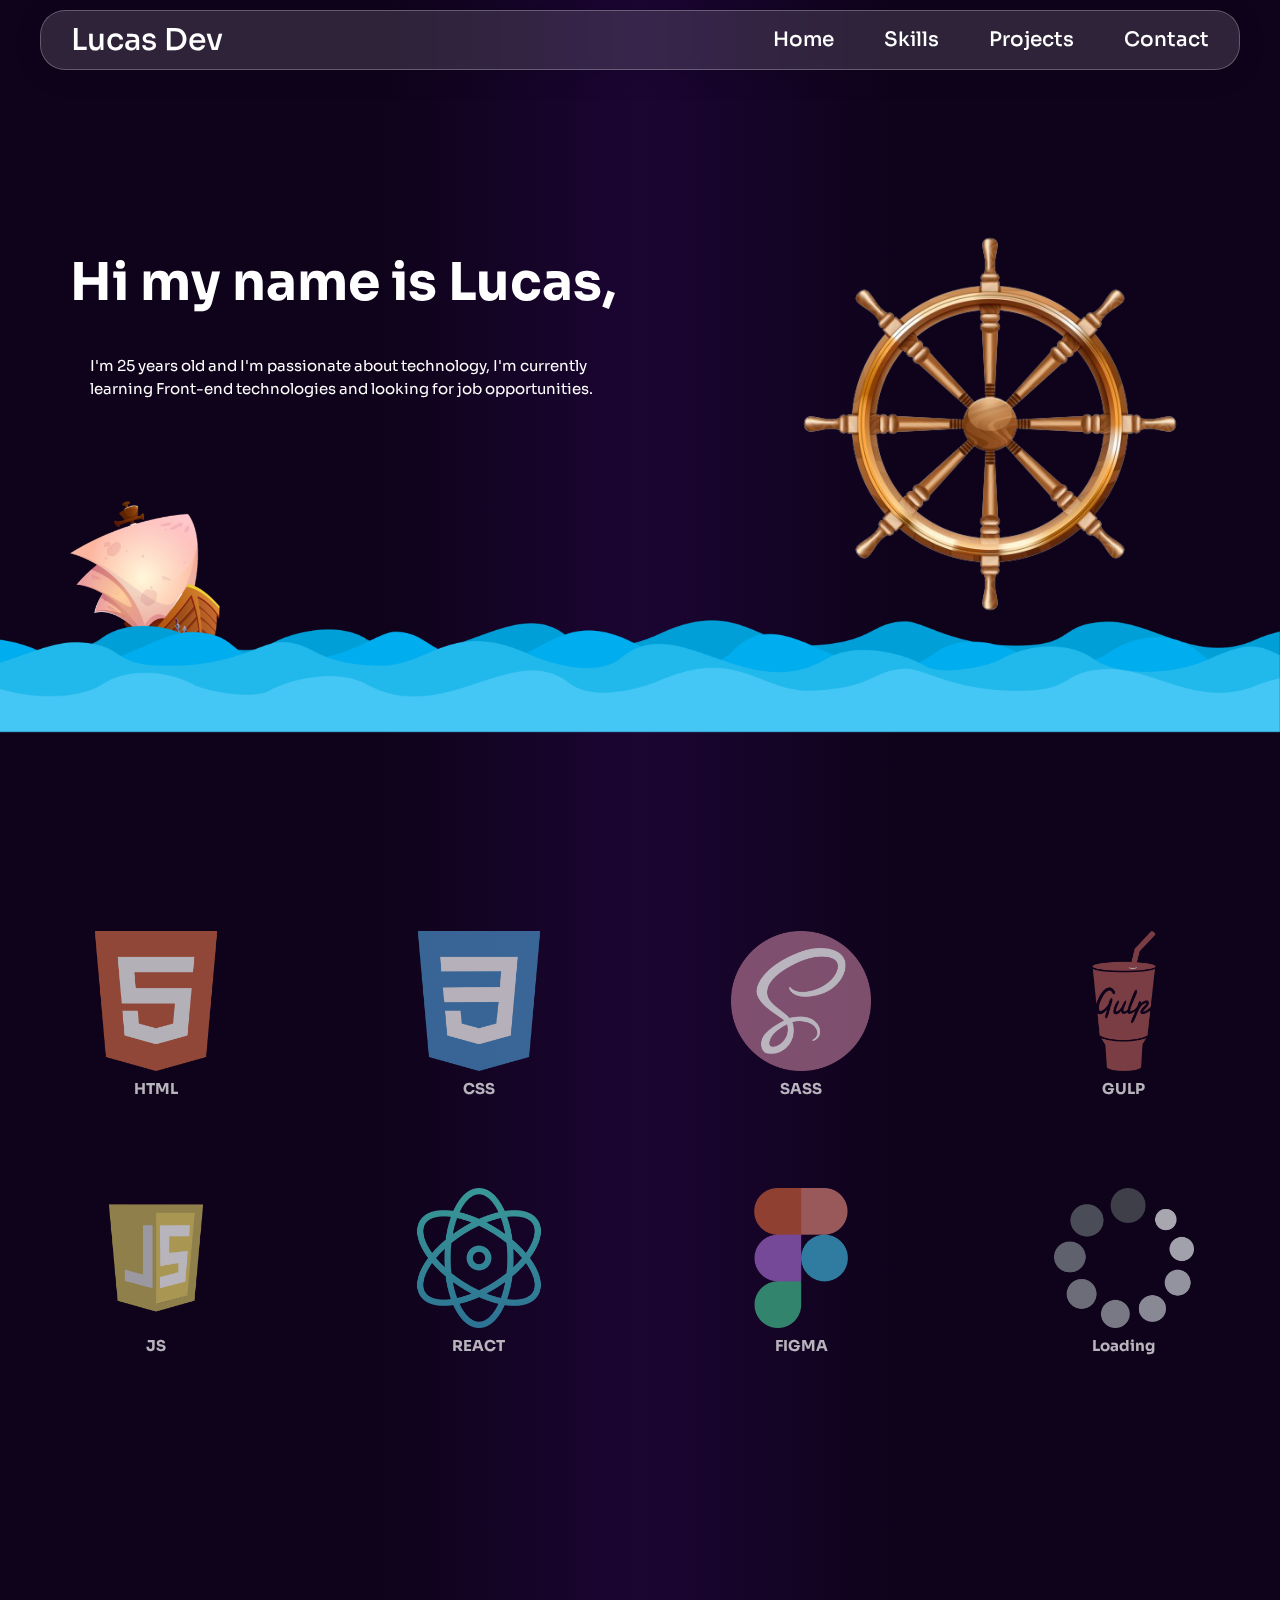
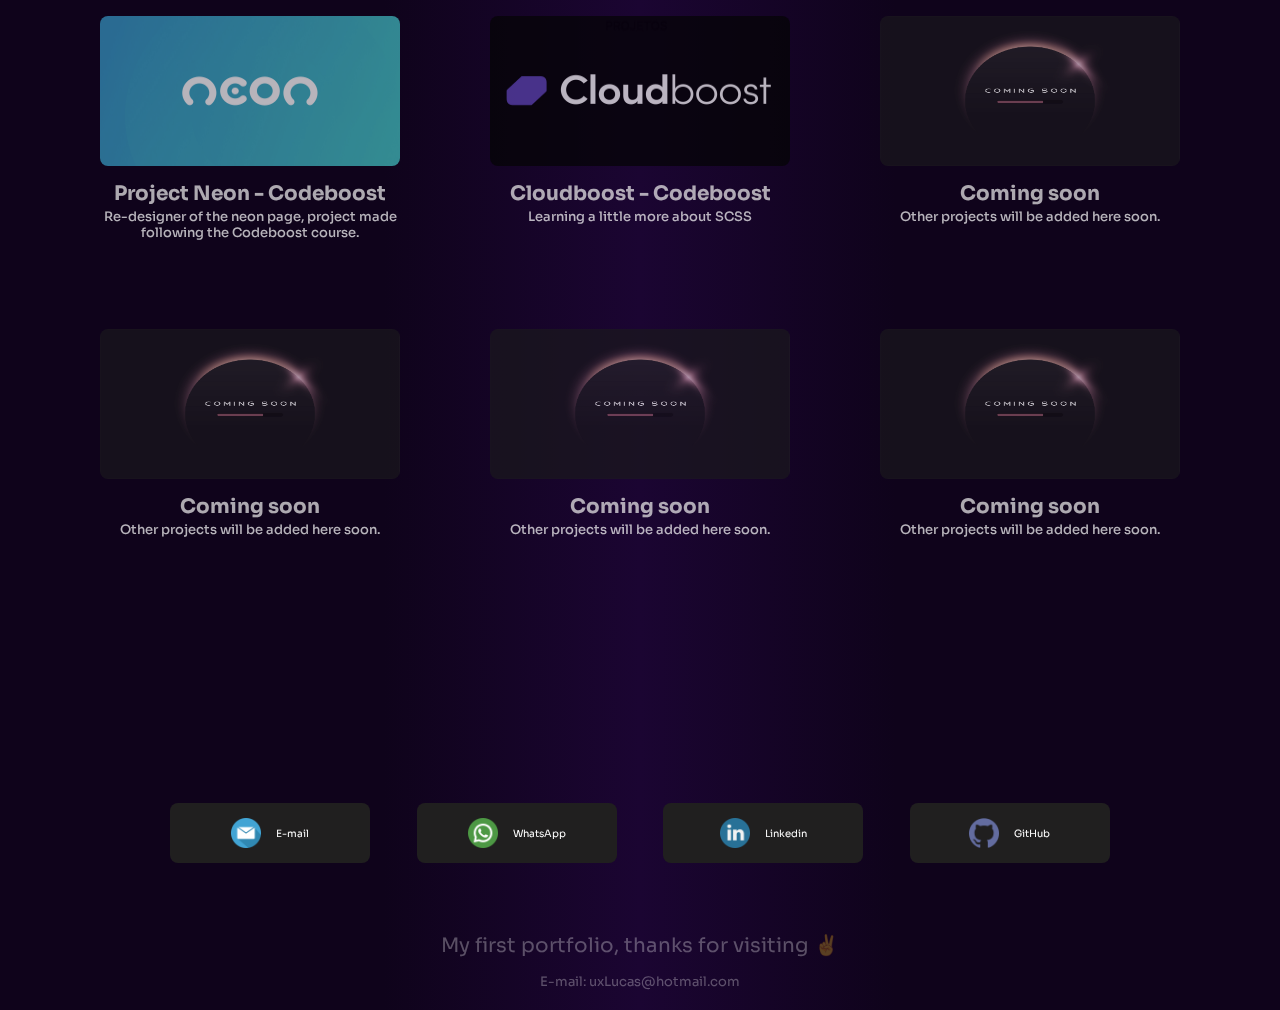
<file: index.html>
<!DOCTYPE html>
<html lang="pt-br">
<head>
    
    <link rel="preconnect" href="https://fonts.googleapis.com">
    <link rel="preconnect" href="https://fonts.gstatic.com" crossorigin>
    <link href="https://fonts.googleapis.com/css2?family=Sora:wght@400;500;700&display=swap" rel="stylesheet">
    <meta charset="UTF-8">
    <meta name="viewport" content="width=device-width, initial-scale=1.0">
    <link rel="icon" type="image/x-icon" href="./favicon.png">
    <link rel="stylesheet" href="./scss/main.css">
    <link href="https://unpkg.com/aos@2.3.1/dist/aos.css" rel="stylesheet">
    <!-- Primary Meta Tags -->
<title>Lucas - Dev Front-End</title>
<meta name="title" content="Lucas - Dev Front-End" />
<meta name="description" content="Front end developer" />

<!-- Open Graph / Facebook -->
<meta property="og:type" content="website" />
<meta property="og:url" content="https://sluucas.github.io/portifolio/" />
<meta property="og:title" content="Lucas - Dev Front-End" />
<meta property="og:description" content="Front end developer" />
<meta property="og:image" content="./thumb.jpg" />

<!-- Twitter -->
<meta property="twitter:card" content="summary_large_image" />
<meta property="twitter:url" content="https://sluucas.github.io/portifolio/" />
<meta property="twitter:title" content="Lucas - Dev Front-End" />
<meta property="twitter:description" content="Front end developer" />
<meta property="twitter:image" content="./thumb.jpg" />

<!-- Meta Tags Generated with https://metatags.io -->
</head>
<body>
    
    <header class="s-nav">
        <nav>
        <div class="container">
                <div class="left">
                    <h2>Lucas Dev</h2>
                </div>
                <div class="right">
                    <ul class="desktop">
                        <li>
                            <a href="#main">Home</a>
                        </li>
                        <li>
                            <a href="#skills">Skills</a>
                        </li>
                        <li>
                            <a href="#projects">Projects</a>
                        </li>
                        <li>
                            <a href="#contact">Contact</a>
                        </li>
                    </ul>
                    <div class="menu-mobile js-menu">
                        <div class="icon">
                            <img src="./img/menu.svg" class="image" alt="">
                            <img src="./img/close.svg" class="close" alt="">
                        </div>
                        
                        <ul class="mobile">
                            <li><a href="#main">Home</a></li>
                            <li><a href="#skills">Skills</a></li>
                            <li><a href="#projects">Projects</a></li>
                            <li><a href="#contact">Contact</a></li>

                        </ul>
                    </div>
                </div>
        </div>
    </nav>
    </header>

    <section class="s-main" id="main">
        <div class="container">
            <div class="main">
                <div class="left-container" data-aos="fade-right">
                    <h1>Hi my name is Lucas,</h1>
                    <p>I'm 25 years old and I'm passionate about technology, I'm currently learning Front-end technologies and looking for job opportunities.</p>
                </div>
                <div class="right-container">
                    <div class="image">
                        <img src="./img/leme.png" alt="">
                    </div>
                </div>

            </div>
            <div class="sea">
                <img src="./img/ondas.png" alt="">
            </div>
            <div class="ship">
                <img src="./img/navio.png" alt="">
            </div>
            
        </div>
        
        
        
    </section>

    <section class="s-skills" id="skills">
        <div class="container">
            <div class="text" data-aos="fade-right">
                <h2>Skills</h2>
            </div>
            <div class="skills">
                <div class="card-skills">
                    <div class="img">
                         <img src="./img/skills/html.png" alt="HTML">
                    </div>
                    <div class="txt">
                        <span>HTML</span>
                    </div>
                    
                </div>
                <div class="card-skills">
                    <div class="img">
                         <img src="./img/skills/css.png" alt="CSS">
                    </div>
                    <div class="txt">
                        <span>CSS</span>
                    </div>
                    
                </div>
                <div class="card-skills ">
                    <div class="img">
                         <img src="./img/skills/sass.png" alt="SASS">
                    </div>
                    <div class="txt">
                        <span>SASS</span>
                    </div>
                    
                </div>
                <div class="card-skills " >
                    <div class="img">
                         <img src="./img/skills/gulp.png" alt="GULP">
                    </div>
                    <div class="txt">
                        <span>GULP</span>
                    </div>
                    
                </div>
                <div class="card-skills ">
                    <div class="img">
                         <img src="./img/skills/js.png" alt="JS">
                    </div>
                    <div class="txt">
                        <span>JS</span>
                    </div>
                    
                </div>
                <div class="card-skills " >
                    <div class="img">
                         <img src="./img/skills/react.png" alt="REACT">
                    </div>
                    <div class="txt">
                        <span>REACT</span>
                    </div>
                    
                </div>
                <div class="card-skills " >
                    <div class="img">
                         <img src="./img/skills/figma.png" alt="FIGMA">
                    </div>
                    <div class="txt">
                        <span>FIGMA</span>
                    </div>
                    
                </div>
                <div class="card-skills " >
                    <div class="img">
                         <img src="./img/skills/loading.png" alt="LOADING">
                    </div>
                    <div class="txt">
                        <span>Loading</span>
                    </div>
                    
                </div>
            </div>
        </div>
    </section>

    <section class="s-projects" id="projects">
        <div class="container">
            <div class="text" data-aos="fade-right">
                <h2>Projects</h2>
            </div>
            <div class="projects">
                <div class="card-projects">
                    <a href="https://lp-neon001.netlify.app/" class="card" target="_blank">
                    <div class="image">
                        <img src="./img/projects/neon.jpg" alt="Projeto Neon">
                    </div>
                    <div class="text">
                        <h4>Project Neon - Codeboost</h4>
                        <p>Re-designer of the neon page, project made following the Codeboost course.</p>
                    </div>
                </a>
                </div>
                <div class="card-projects" >
                    <a href="https://lp-cloudboost.netlify.app/" target="_blank" class="card">
                    <div class="image">
                        <img src="./img/projects/cloudboost.jpg" alt="Coming soon">
                    </div>
                    <div class="text">
                        <h4>Cloudboost - Codeboost</h4>
                        <p>Learning a little more about SCSS</p>
                    </div>
                </a>
                </div>
                <div class="card-projects" >
                    <a href="" class="card">
                    <div class="image">
                        <img src="./img/projects/Comingsoon.jpg" alt="Coming soon">
                    </div>
                    <div class="text">
                        <h4>Coming soon</h4>
                        <p>Other projects will be added here soon.</p>
                    </div>
                </a>
                </div>
                <div class="card-projects" >
                    <a href="" class="card">
                    <div class="image">
                        <img src="./img/projects/Comingsoon.jpg" alt="Coming soon">
                    </div>
                    <div class="text">
                        <h4>Coming soon</h4>
                        <p>Other projects will be added here soon.</p>
                    </div>
                </a>
                </div>
                <div class="card-projects" >
                    <a href="" class="card">
                    <div class="image">
                        <img src="./img/projects/Comingsoon.jpg" alt="Coming soon">
                    </div>
                    <div class="text">
                        <h4>Coming soon</h4>
                        <p>Other projects will be added here soon.</p>
                    </div>
                </a>
                </div>
                <div class="card-projects" >
                    <a href="" class="card">
                    <div class="image">
                        <img src="./img/projects/Comingsoon.jpg" alt="Coming soon">
                    </div>
                    <div class="text">
                        <h4>Coming soon</h4>
                        <p>Other projects will be added here soon.</p>
                    </div>
                </a>
                </div>
            </div>
        </div>
    </section>

    <section class="s-contact" id="contact">
        <div class="container">
            <div class="contact">
                <div class="text" data-aos="fade-right">
                    <h2>Contact-me</h2>
                </div>
                <div class="info">
                    <ul>
                        <li>
                            <a href="mailto:uxLucas@hotmail.com" target="_blank" class="card-contact">
                                <img src="./img/icons/email.png" class="icon" alt="email">
                                <p>E-mail</p>
                            </a>
                        </li>
                        <li>
                            <a href="https://wa.me/+5511962546063" target="_blank" class="card-contact">
                                <img src="./img/icons/whatsapp.png" class="icon" alt="Whatsapp">
                                <p>WhatsApp</p>
                            </a>
                        </li>
                        <li>
                            <a href="https://www.linkedin.com/in/lucas-silva-434702266/" target="_blank" class="card-contact">
                                <img src="./img/icons/linkedin.png" class="icon" alt="linkedin">
                                <p>Linkedin</p>
                            </a>
                        </li>
                        <li>
                            <a href="https://github.com/sLuucas" target="_blank" class="card-contact">
                                <img src="./img/icons/github.png" class="icon" alt="github">
                                <p>GitHub</p>
                            </a>
                        </li>
                    </ul>
                </div>
            </div>
        </div>
    </section>

    <footer class="s-footer"> 
        <div class="container">
            <div class="end">
                <p>My first portfolio, thanks for visiting ✌️</p>
                <span>E-mail: uxLucas@hotmail.com</span>
            </div>
        </div>
    </footer>


    <script src="https://unpkg.com/aos@2.3.1/dist/aos.js"></script>
    <script src="./js/main.js"></script>
</body>
</html>
</file>
<file: scss/main.css>
* {
  padding: 0;
  margin: 0;
  box-sizing: border-box;
  text-decoration: none;
  font-family: "Sora", sans-serif;
  color: #FFFFFF;
}

html {
  font-size: 62.5%;
  overflow-x: hidden;
}

ul {
  text-decoration: none;
  list-style: none;
}

a {
  text-decoration: none;
  list-style: none;
  color: #FFFFFF;
}

img {
  max-width: 100%;
}

body {
  background: rgb(15, 3, 27);
  background: linear-gradient(90deg, rgb(15, 3, 27) 0%, rgb(15, 3, 27) 30%, rgb(27, 5, 50) 50%, rgb(15, 3, 27) 70%, rgb(15, 3, 27) 100%);
}

h2, h3, h4, h5 {
  color: #f1f0f0;
}

.container {
  width: 100%;
  max-width: 120rem;
  padding: 0 3rem;
  margin: 0 auto;
}

.card-skills {
  cursor: pointer;
  width: 100%;
  max-width: 16rem;
  display: flex;
  flex-direction: column;
  justify-content: center;
  align-items: center;
  padding: 1rem 1rem;
  opacity: 0.7;
  filter: grayscale(0.4);
  transition: all 0.3s;
}
.card-skills:hover {
  opacity: 1;
  filter: saturate(1.5);
  transform: scale(1.1);
}
.card-skills img {
  max-width: 100%;
}
.card-skills span {
  display: block;
  margin-top: 5px;
  font-size: 1.5rem;
  color: #FFFFFF;
  font-weight: 700;
}
@media (max-width: 1200px) {
  .card-skills {
    max-width: 13rem;
  }
}
@media (max-width: 600px) {
  .card-skills {
    opacity: 1;
    filter: none;
  }
}

.card-projects {
  display: flex;
  align-items: center;
  justify-content: center;
  width: 30rem;
  opacity: 0.7;
  filter: grayscale(0.4);
  transition: all 0.3s ease-in;
}
.card-projects:hover {
  opacity: 1;
  filter: saturate(1.5);
  transform: scale(1.02);
}
.card-projects .card .image img {
  width: 30rem;
  height: 15rem;
  -o-object-fit: fill;
     object-fit: fill;
  border-radius: 8px;
}
.card-projects .card .text {
  padding-top: 1rem;
  width: 100%;
  max-width: 30rem;
  height: 5rem;
}
.card-projects .card .text h4 {
  text-align: center;
  font-size: 2rem;
  line-height: 150%;
  font-weight: 700;
}
.card-projects .card .text p {
  text-align: center;
  font-size: 1.3rem;
  line-height: 125%;
  font-weight: 500;
  padding-bottom: 1rem;
}
@media (max-width: 1200px) {
  .card-projects {
    width: 25rem;
  }
}
@media (max-width: 600px) {
  .card-projects {
    width: 30rem;
    opacity: 1;
    filter: none;
  }
}

.card-contact {
  display: flex;
  align-items: center;
  justify-content: center;
  width: 20rem;
  padding: 1.5rem 1.5rem;
  background-color: #201f1f;
  border-radius: 8px;
  filter: grayscale(0.4);
  transition: all 0.3s;
}
.card-contact:hover {
  opacity: 1;
  filter: saturate(1.5);
  transform: scale(1.02);
}
.card-contact .icon {
  width: 3rem;
  margin-right: 1.5rem;
}
@media (max-width: 1200px) {
  .card-contact {
    width: 19rem;
  }
}
@media (max-width: 900px) {
  .card-contact {
    width: 23rem;
  }
}
@media (max-width: 600px) {
  .card-contact {
    width: 14rem;
    opacity: 1;
    filter: none;
  }
}
@media (max-width: 440px) {
  .card-contact {
    width: 22rem;
    opacity: 1;
    filter: none;
  }
}

@keyframes spinning {
  0% {
    transform: rotate(15deg);
  }
  25% {
    transform: rotate(0deg);
  }
  50% {
    transform: rotate(-15deg);
  }
  75% {
    transform: rotate(0deg);
  }
  100% {
    transform: rotate(15deg);
  }
}
@keyframes navigation {
  0% {
    transform: translate(0px, 0px);
  }
  25% {
    transform: translate(100px, -18px);
  }
  50% {
    transform: translate(200px, -10px);
  }
  75% {
    transform: translate(100px, -18px);
  }
  100% {
    transform: translate(0px, 0px);
  }
}
.s-nav nav {
  position: fixed;
  width: 100%;
  z-index: 2000;
  margin-top: 1rem;
  padding-left: 1.5rem;
  padding-right: 1.5rem;
}
.s-nav nav .container {
  width: 100%;
  height: 6rem;
  display: flex;
  align-items: center;
  justify-content: space-between;
  background: rgba(255, 255, 255, 0.13);
  border-radius: 25px;
  box-shadow: 0 4px 30px rgba(0, 0, 0, 0.1);
  backdrop-filter: blur(4.2px);
  -webkit-backdrop-filter: blur(4.2px);
  border: 1px solid rgba(255, 255, 255, 0.26);
}
.s-nav nav .container .left h2 {
  font-size: 3rem;
  font-weight: 500;
  line-height: 150%;
  color: #FFFFFF;
}
.s-nav nav .container .right ul {
  display: flex;
  align-items: center;
  justify-content: center;
}
.s-nav nav .container .right ul li {
  transition: transform 0.3s;
}
.s-nav nav .container .right ul li:hover {
  transform: scale(1.1);
}
.s-nav nav .container .right ul li:not(:first-child) {
  margin-left: 5rem;
}
.s-nav nav .container .right ul li a {
  font-size: 2rem;
  font-weight: 500;
  line-height: 150%;
  color: #FFFFFF;
}
.s-nav nav .container .right .menu-mobile {
  display: none;
}
@media (max-width: 900px) {
  .s-nav nav .container .left h2 {
    font-size: 2.5rem;
  }
  .s-nav nav .container .right ul li:not(:first-child) {
    margin-left: 3rem;
  }
  .s-nav nav .container .right ul li:not(:first-child) a {
    font-size: 1.8rem;
  }
}
@media (max-width: 600px) {
  .s-nav nav .container .right .desktop {
    display: none;
  }
  .s-nav nav .container .right .menu-mobile {
    display: block;
    width: 42px;
    position: relative;
  }
  .s-nav nav .container .right .menu-mobile .icon {
    cursor: pointer;
  }
  .s-nav nav .container .right .menu-mobile .icon .close {
    display: none;
    width: 28px;
    margin-left: 1rem;
  }
  .s-nav nav .container .right .menu-mobile .icon.active .close {
    display: block;
  }
  .s-nav nav .container .right .menu-mobile .icon.active .image {
    display: none;
  }
  .s-nav nav .container .right .menu-mobile .mobile {
    display: none;
  }
  .s-nav nav .container .right .menu-mobile .mobile.active {
    position: absolute;
    display: flex;
    gap: 0rem 2rem;
    flex-direction: column;
    justify-content: space-around;
    align-items: flex-end;
    right: -1rem;
    top: 5.5rem;
    width: 16rem;
    height: 25rem;
    background-color: rgba(132, 70, 231, 0.6431372549);
    border-radius: 16px;
  }
  .s-nav nav .container .right .menu-mobile .mobile.active li:not(:first-child) {
    margin-left: 0rem;
  }
  .s-nav nav .container .right .menu-mobile .mobile.active li:hover {
    transform: none;
  }
  .s-nav nav .container .right .menu-mobile .mobile.active li a {
    display: block;
    font-size: 2.5rem;
    padding: 1rem 2rem;
    cursor: pointer;
  }
}

.s-main {
  position: relative;
  padding-top: 6rem;
  height: 73rem;
}
.s-main .container .main {
  display: flex;
  align-items: center;
  justify-content: center;
  height: 73rem;
}
.s-main .container .main .left-container {
  width: 100%;
  height: 35rem;
  max-width: 70rem;
}
.s-main .container .main .left-container h1 {
  font-size: 5.2rem;
  margin-bottom: 1rem;
}
.s-main .container .main .left-container p {
  padding-left: 2rem;
  padding-top: 3rem;
  font-size: 1.5rem;
  line-height: 150%;
  max-width: 55rem;
}
.s-main .container .main .right-container {
  animation: spinning 10s infinite linear;
}
.s-main .sea {
  position: absolute;
  bottom: -15.5rem;
  left: 0;
  width: 100%;
  max-height: 45rem;
  z-index: 1000;
}
.s-main .sea img {
  width: 100%;
  height: 45rem;
}
.s-main .ship {
  position: absolute;
  left: 20;
  bottom: 5rem;
  animation: navigation 20s infinite linear;
}
.s-main .ship img {
  width: 15rem;
}
@media (max-width: 1200px) {
  .s-main .container .main .left-container {
    max-width: 60%;
  }
  .s-main .container .main .left-container p {
    max-width: 45rem;
  }
}
@media (max-width: 900px) {
  .s-main .container .main .left-container {
    width: 50%;
  }
  .s-main .container .main .left-container h1 {
    font-size: 4.4rem;
  }
  .s-main .container .main .left-container p {
    font-size: 1.4rem;
    max-width: 37rem;
  }
  .s-main .container .main .right-container {
    margin-bottom: 10rem;
  }
  .s-main .container .main .right-container img {
    max-width: 32rem;
  }
}
@media (max-width: 670px) {
  .s-main .container .main .left-container h1 {
    font-size: 3rem;
  }
  .s-main .container .main .left-container p {
    font-size: 1.2rem;
    max-width: 25rem;
  }
  .s-main .container .main .right-container img {
    width: 30rem;
  }
}
@media (max-width: 600px) {
  .s-main .container .main {
    display: flex;
    align-items: center;
  }
  .s-main .container .main .left-container {
    margin-bottom: 10rem;
    width: 100%;
    max-width: 100%;
  }
  .s-main .container .main .left-container h1 {
    font-size: 4rem;
    max-width: 100%;
  }
  .s-main .container .main .left-container p {
    font-size: 1.5rem;
    width: 100%;
    max-width: 80%;
  }
  .s-main .container .main .right-container {
    display: none;
  }
}

.s-skills {
  margin-top: 7rem;
}
.s-skills .container .text {
  max-width: 100%;
}
.s-skills .container .text h2 {
  font-size: 4rem;
  text-align: center;
  margin-bottom: 2rem;
}
.s-skills .container .skills {
  width: 100%;
  padding: 5rem 0;
  display: grid;
  grid-template-columns: repeat(4, 1fr);
  gap: 7rem 15rem;
  justify-items: center;
  margin-bottom: 6rem;
}
@media (max-width: 1200px) {
  .s-skills .container .text h2 {
    font-size: 3.8rem;
  }
  .s-skills .container .skills {
    gap: 7rem 10rem;
  }
}
@media (max-width: 900px) {
  .s-skills .container .text h2 {
    font-size: 3.5rem;
  }
  .s-skills .container .skills {
    grid-template-columns: repeat(3, 1fr);
  }
}
@media (max-width: 600px) {
  .s-skills .container .skills {
    grid-template-columns: repeat(2, 1fr);
    gap: 10rem 8rem;
  }
}

.s-projects {
  margin-top: 7rem;
}
.s-projects .container .text {
  max-width: 100%;
}
.s-projects .container .text h2 {
  font-size: 4rem;
  text-align: center;
  margin-bottom: 3rem;
}
.s-projects .container .projects {
  padding: 5rem 0;
  display: grid;
  grid-template-columns: repeat(3, 1fr);
  gap: 11rem 3rem;
  justify-items: center;
  margin-bottom: 6rem;
}
@media (max-width: 900px) {
  .s-projects .container .text h2 {
    font-size: 3.5rem;
  }
  .s-projects .container .projects {
    grid-template-columns: repeat(2, 1fr);
  }
}
@media (max-width: 600px) {
  .s-projects .container .projects {
    grid-template-columns: repeat(1, 1fr);
  }
}

.s-contact {
  padding-top: 3rem;
}
.s-contact .container .contact .text h2 {
  font-size: 4rem;
  text-align: center;
  margin-bottom: 8rem;
}
.s-contact .container .contact .info {
  margin: 5rem 10rem;
}
.s-contact .container .contact .info ul {
  display: flex;
  align-items: center;
  justify-content: space-between;
}
@media (max-width: 1200px) {
  .s-contact .container .contact .info {
    margin: 5rem 2rem;
  }
}
@media (max-width: 900px) {
  .s-contact .container .contact .text h2 {
    font-size: 3.5rem;
  }
  .s-contact .container .contact .info ul {
    display: grid;
    grid-template-columns: repeat(2, 1fr);
    grid-gap: 4rem 8rem;
    justify-items: center;
  }
}
@media (max-width: 600px) {
  .s-contact .container .contact .info ul {
    grid-gap: 4rem 2rem;
  }
}
@media (max-width: 440px) {
  .s-contact .container .contact .info ul {
    grid-template-columns: 1fr;
  }
}

.s-footer .container .end {
  max-width: 100%;
  padding: 2rem;
}
.s-footer .container .end p {
  font-size: 2rem;
  text-align: center;
  opacity: 0.3;
}
.s-footer .container .end span {
  font-size: 1.3rem;
  display: block;
  text-align: center;
  padding-top: 1.5rem;
  opacity: 0.3;
}/*# sourceMappingURL=main.css.map */
</file>
